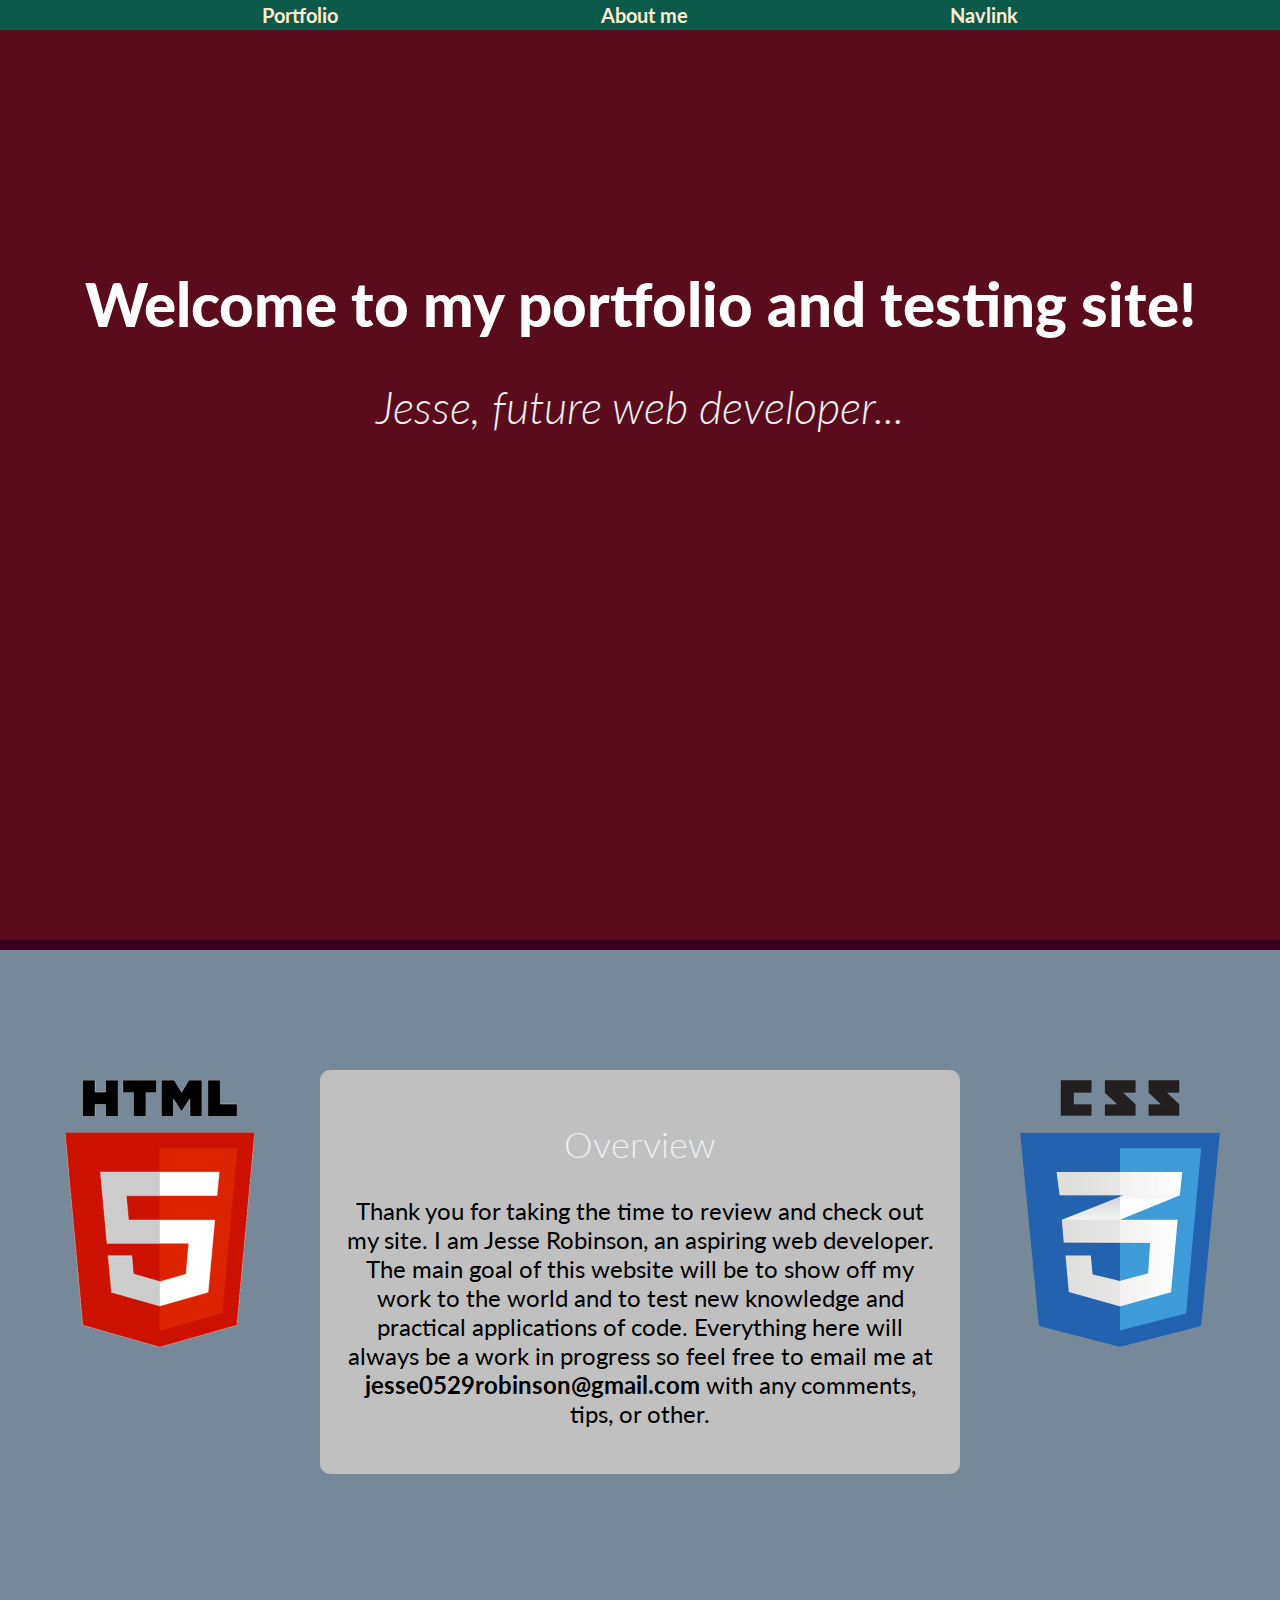
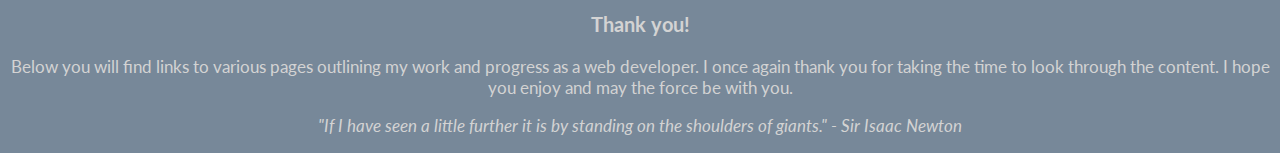
<file: index.html>
<!DOCTYPE html>
<html>
    <!-- Metadata goes here -->
    <head>
        <title>Jesse's-portfolio-and-testing-site!</title>
        <link rel="preconnect" href="https://fonts.gstatic.com">
        <link href="https://fonts.googleapis.com/css2?family=Lato&display=swap" rel="stylesheet">
        <link rel="preconnect" href="https://fonts.gstatic.com">
        <link href="https://fonts.googleapis.com/css2?family=Lato&display=swap" rel="stylesheet"> 
        <link href="css/style.css" rel="stylesheet">
    </head>

    <body>
       <header>
           <h1><strong>Welcome to my portfolio and testing site!</strong></h1>
           <h2><i>Jesse, future web developer...</i></h2>
       </header>
       <!-- Main content of the page -->
       <main>
        <div class="center-container">
                <div class="html-image"><image src="pictures\kisspng-logo-html5-brand-clip-art-杉-山-良-雄-5b62be01db2f88.7887879915331978258978.png" alt="html5 logo"></div>
           <div class="overview">
              <h2>Overview</h2>
              <p>Thank you for taking the time to review and check out my site. I am Jesse Robinson, an aspiring web developer. The main goal of this website will
               be to show off my work to the world and to test new knowledge and practical applications of code. Everything here will always be a work in progress so feel free 
               to email me at <strong>jesse0529robinson@gmail.com</strong> with any comments, tips, or other.
              </p>
           </div>
                 <div class="html-image"><image src="pictures\kisspng-css3-cascading-style-sheets-logo-html-logo-5abbf51be97508.5403277715222674199563.png" alt="CSS3 logo"></div>
        </div>
           <div class="thankyou">
               <h3>Thank you!</h3>
               <p>Below you will find links to various pages outlining my work and progress as a web developer. I once again thank you for taking the time to look through the
                   content. I hope you enjoy and may the force be with you.
               </p>
               <p><quote><em>"If I have seen a little further it is by standing on the shoulders of giants." - Sir Isaac Newton</em></quote></p>
           </div>      
       </main>
       <!-- Bottom of the page - potentially where navigation to other pages are -->
        <div class="navcontainer">  <!-- Navigation bar -->
            <nav>
             <ul class="navbar">
                 <li><a href="portfolio.html">Portfolio</a></li>
                 <li><a href="aboutme.html">About me</a></li>
                 <li><a href="#">Navlink</a></li>
             </ul>
            </nav>
          </div>
    </body>
</html>
</file>
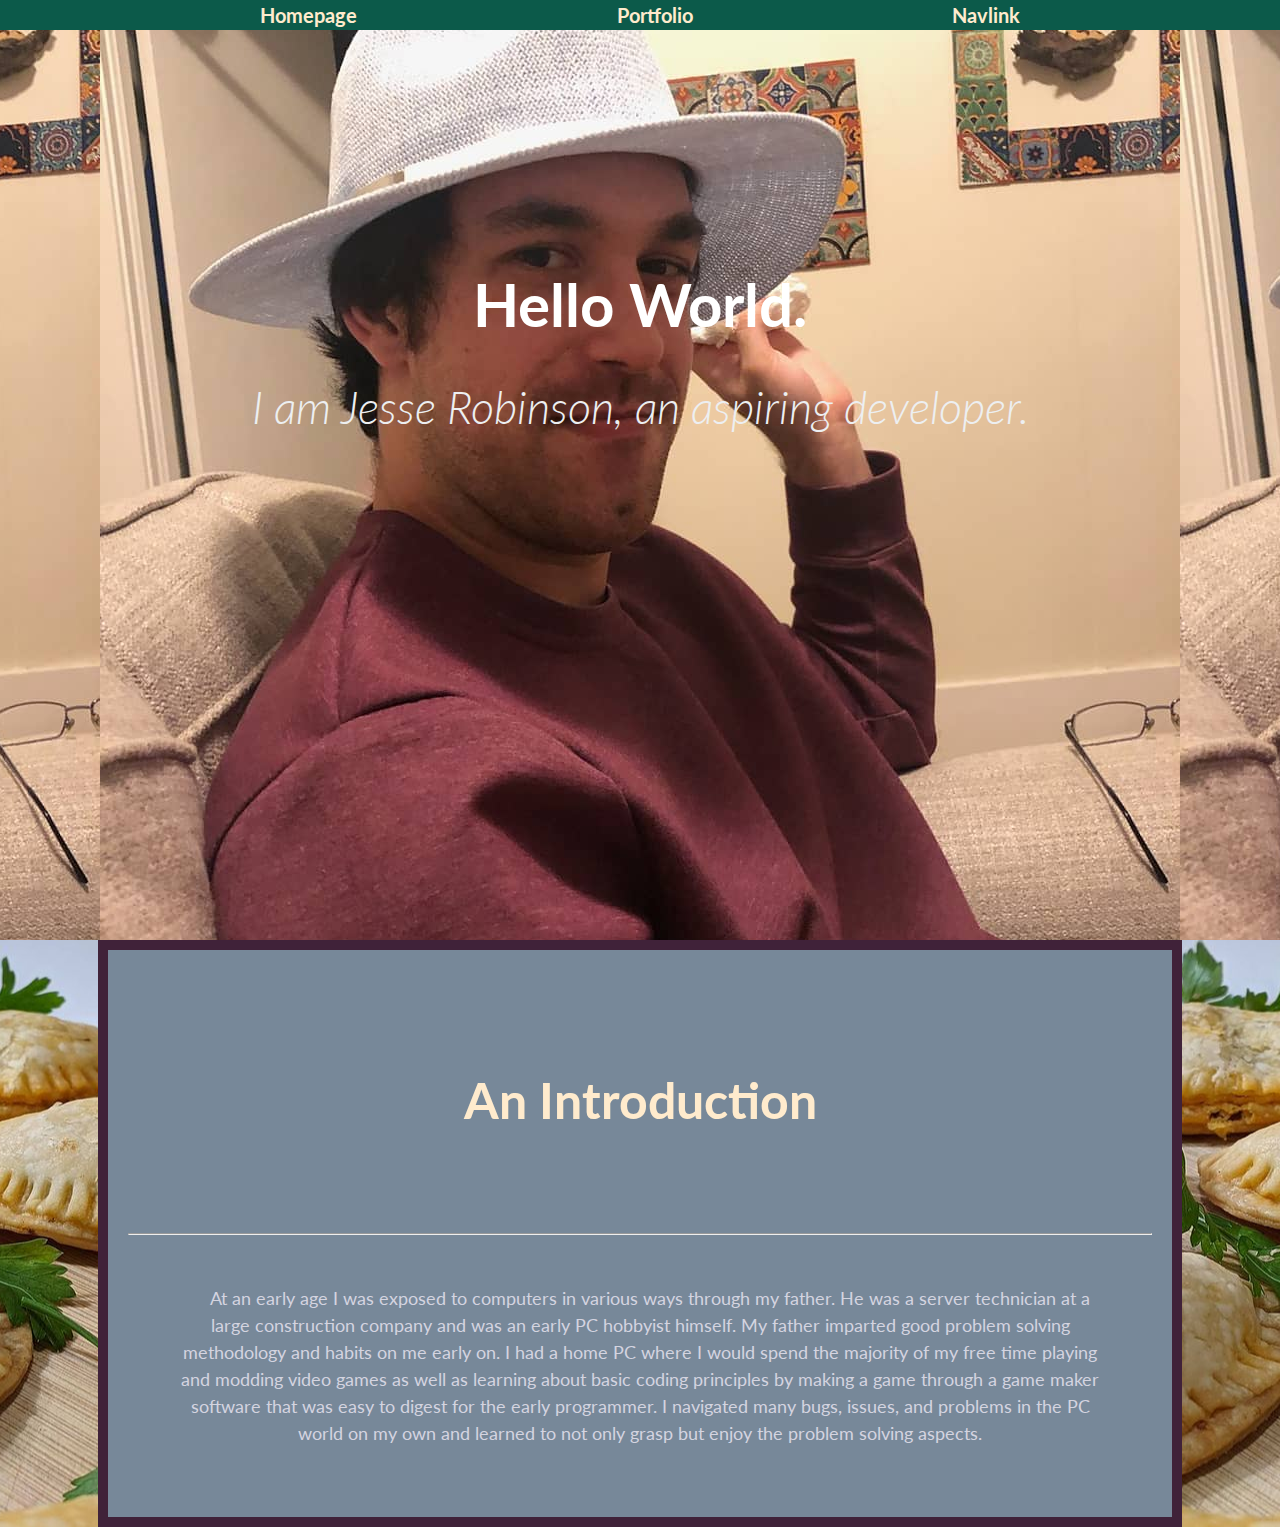
<file: aboutme.html>
<!DOCTYPE html>
<html>
    <head>
        <title>About Me!!!</title>
        <link rel="preconnect" href="https://fonts.gstatic.com">
        <link href="https://fonts.googleapis.com/css2?family=Lato&display=swap" rel="stylesheet">
        <link rel="preconnect" href="https://fonts.gstatic.com">
        <link href="https://fonts.googleapis.com/css2?family=Lato&display=swap" rel="stylesheet"> 
        <link href="css/style.css" rel="stylesheet">
    </head>
    <!-- Navbar -->
    <div class="navcontainer" id="portfolio-nav">  
        <ul class="navbar" id="navbar">
            <li><a href="index.html">Homepage</a></li>
            <li><a href="portfolio.html">Portfolio</a></li>
            <li><a href="#">Navlink</a></li>
            
        </ul>
       </nav>
     </div>

    <body id="about-me-body">
        <header id="about-me-header">
            <h1>Hello World.</h1>
            <h2><em>I am Jesse Robinson, an aspiring developer.</em></h2>
        </header>
    <main class="aboutme-container">
        <div class="intro-container">
            <h3>An Introduction</h3>
            <br>
            <br>
            <hr>
            <p>
                At an early age I was exposed to computers in various ways through my father. He was a server technician at a large construction company and was an early PC hobbyist himself. My father imparted good problem solving methodology
                and habits on me early on. I had a home PC where I would spend the majority of my free time playing and modding video games as well as learning about basic coding principles by making a game through a game maker software
                that was easy to digest for the early programmer. I navigated many bugs, issues, and problems in the PC world on my own and learned to not only grasp but enjoy the problem solving aspects.
            </p>
                    
        </div>
        

    </main>
</body>
</html>
</file>
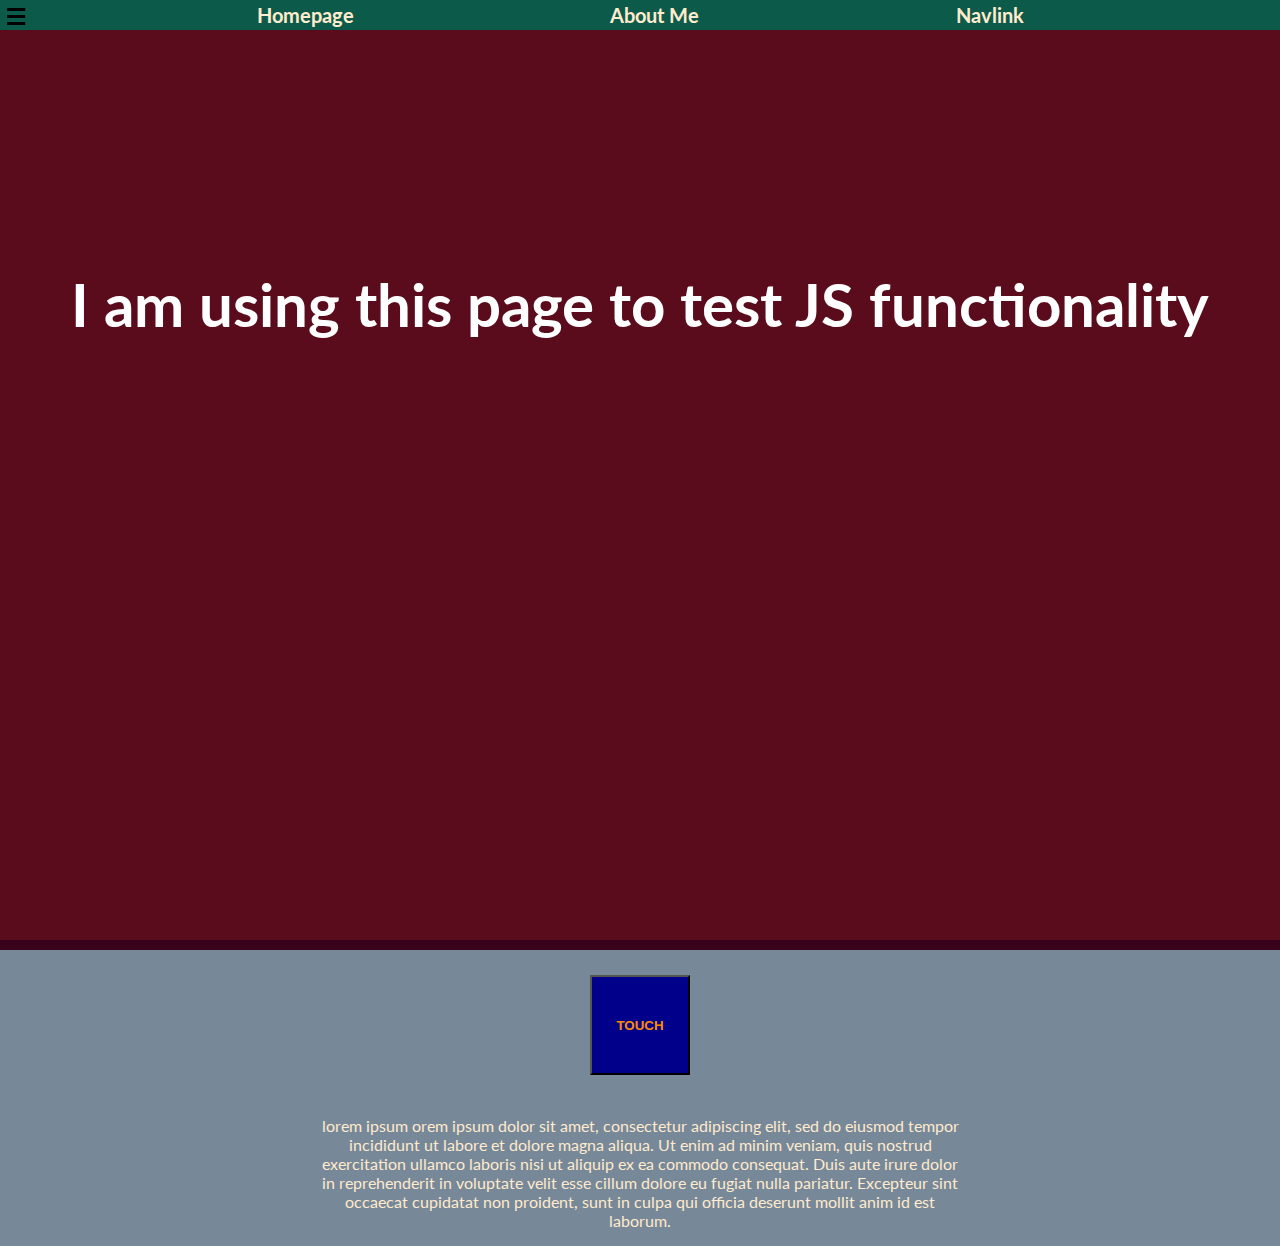
<file: jstest.html>
<!DOCTYPE html>
<html>
    <head>
        <title>JS-Test</title>
        <link rel="preconnect" href="https://fonts.gstatic.com">
        <link href="https://fonts.googleapis.com/css2?family=Lato&display=swap" rel="stylesheet">
        <link rel="preconnect" href="https://fonts.gstatic.com">
        <link href="https://fonts.googleapis.com/css2?family=Lato&display=swap" rel="stylesheet"> 
        <link href="css/style.css" rel="stylesheet">
        <script src="js/test.js"></script>
    </head>
     <!-- Top navigation bar -->
    <div onclick="openNav()" class="sidenav-open">&#8801;</div>
    <div class="navcontainer" id="portfolio-nav">  
        <ul class="navbar" id="navbar" class="dark-mode">
            <li><a href="index.html">Homepage</a></li>
            <li><a href="aboutme.html">About Me</a></li>
            <li><a href="#">Navlink</a></li>
            
        </ul>
       </nav>
     </div>

    <!-- Side navigation bar -->
    <div id="mySidenav" class="sidenav" class="dark-mode">
        <a href="javascript:void(0)" class="closebtn" onclick="closeNav()">&times;</a>
        <a href="#">About</a>
        <a href="#">Services</a>
        <a href="#">Clients</a>
        <a href="#">Contact</a>
      </div>
      
    <div id="main">
    <header class="dark-mode" id="dark-mode">
        <h1>I am using this page to test JS functionality</h1>
    </header>

    <body>
       
        <div class="button-wrapper" id="changeColor" class="">
            <button type="button" onclick="changeColor()" class="button" id="test-button">TOUCH</button>
        </div>
        <div class="test-text" id="test-text" class="dark-mode">
            <p>lorem ipsum orem ipsum dolor sit amet, consectetur adipiscing elit, sed do eiusmod
                tempor incididunt ut labore et dolore magna aliqua.
                Ut enim ad minim veniam, quis nostrud exercitation ullamco laboris nisi ut 
                aliquip ex ea commodo consequat. Duis aute irure dolor in reprehenderit 
                in voluptate velit esse cillum dolore eu fugiat nulla pariatur. Excepteur sint occaecat cupidatat non proident,
                 sunt in culpa qui officia deserunt mollit anim id est laborum.</p>
        </div>
        
        
    </div>
    </body>
</html>
</file>
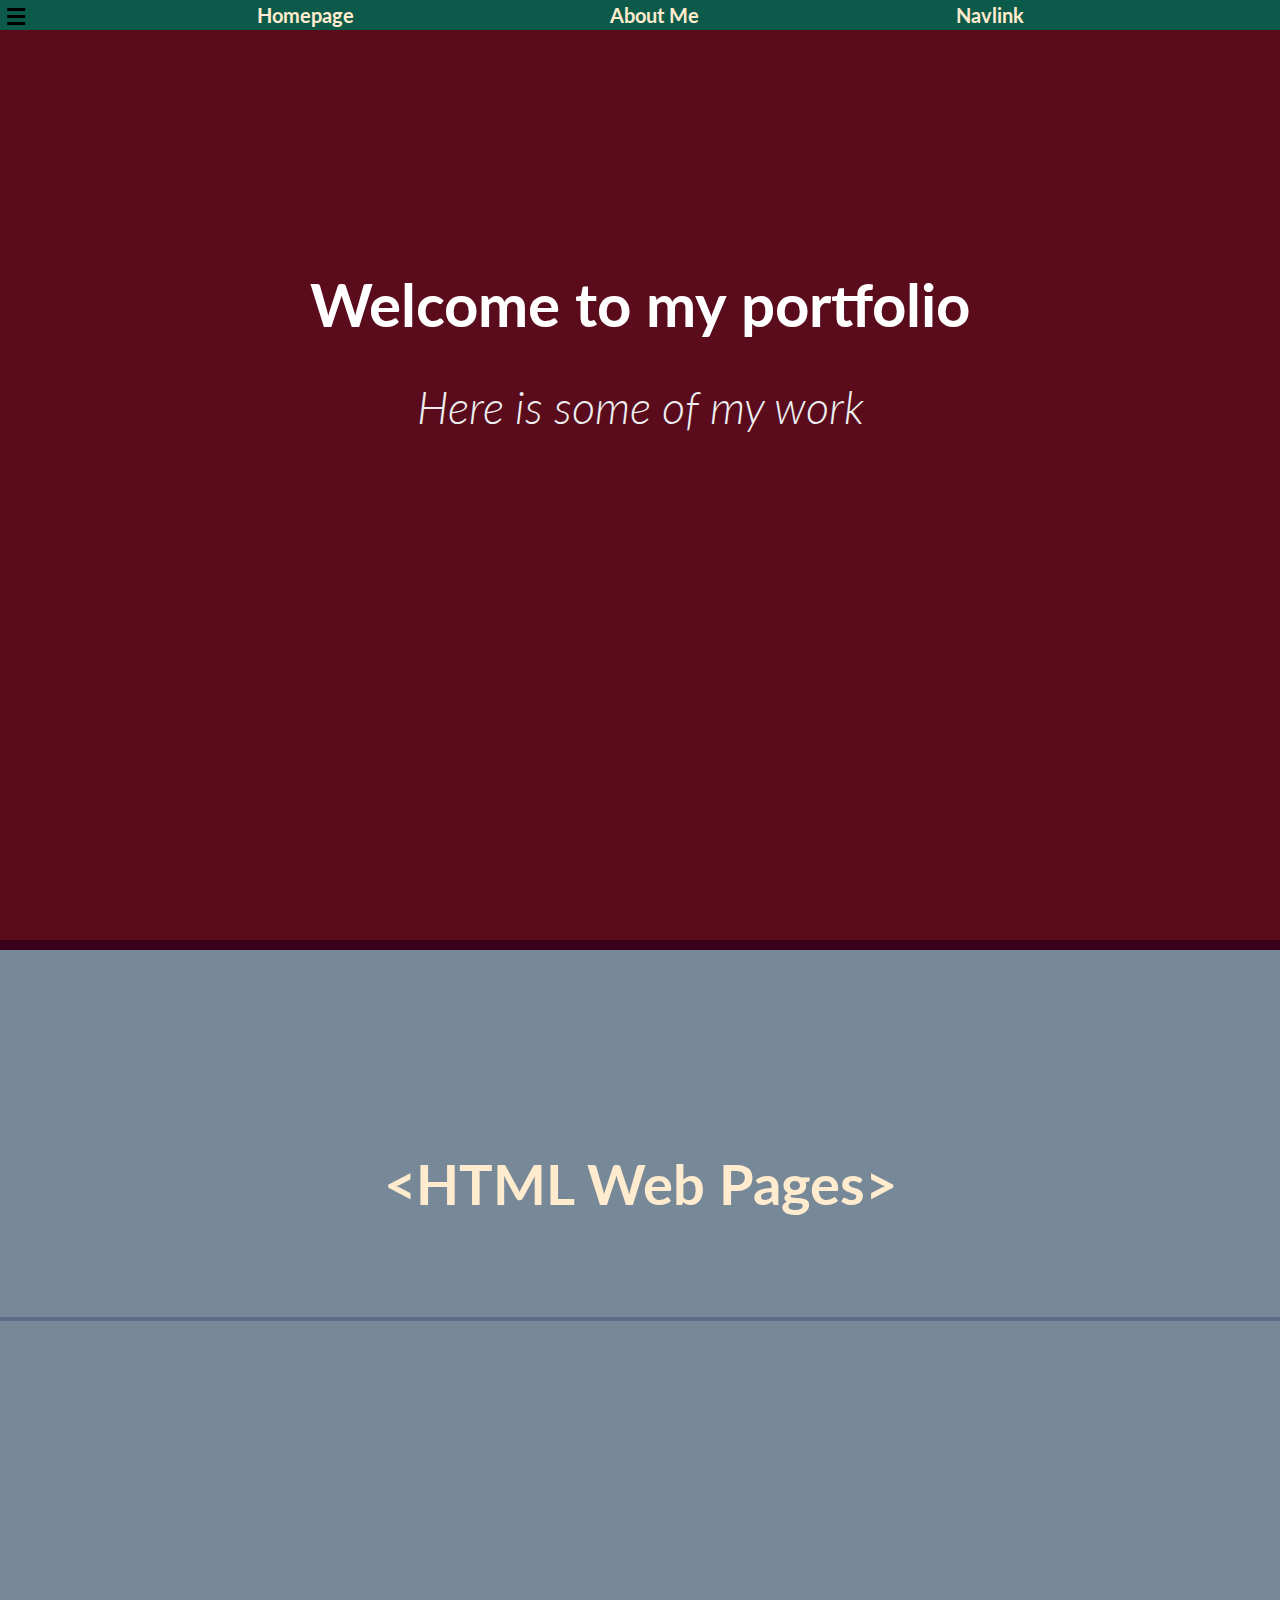
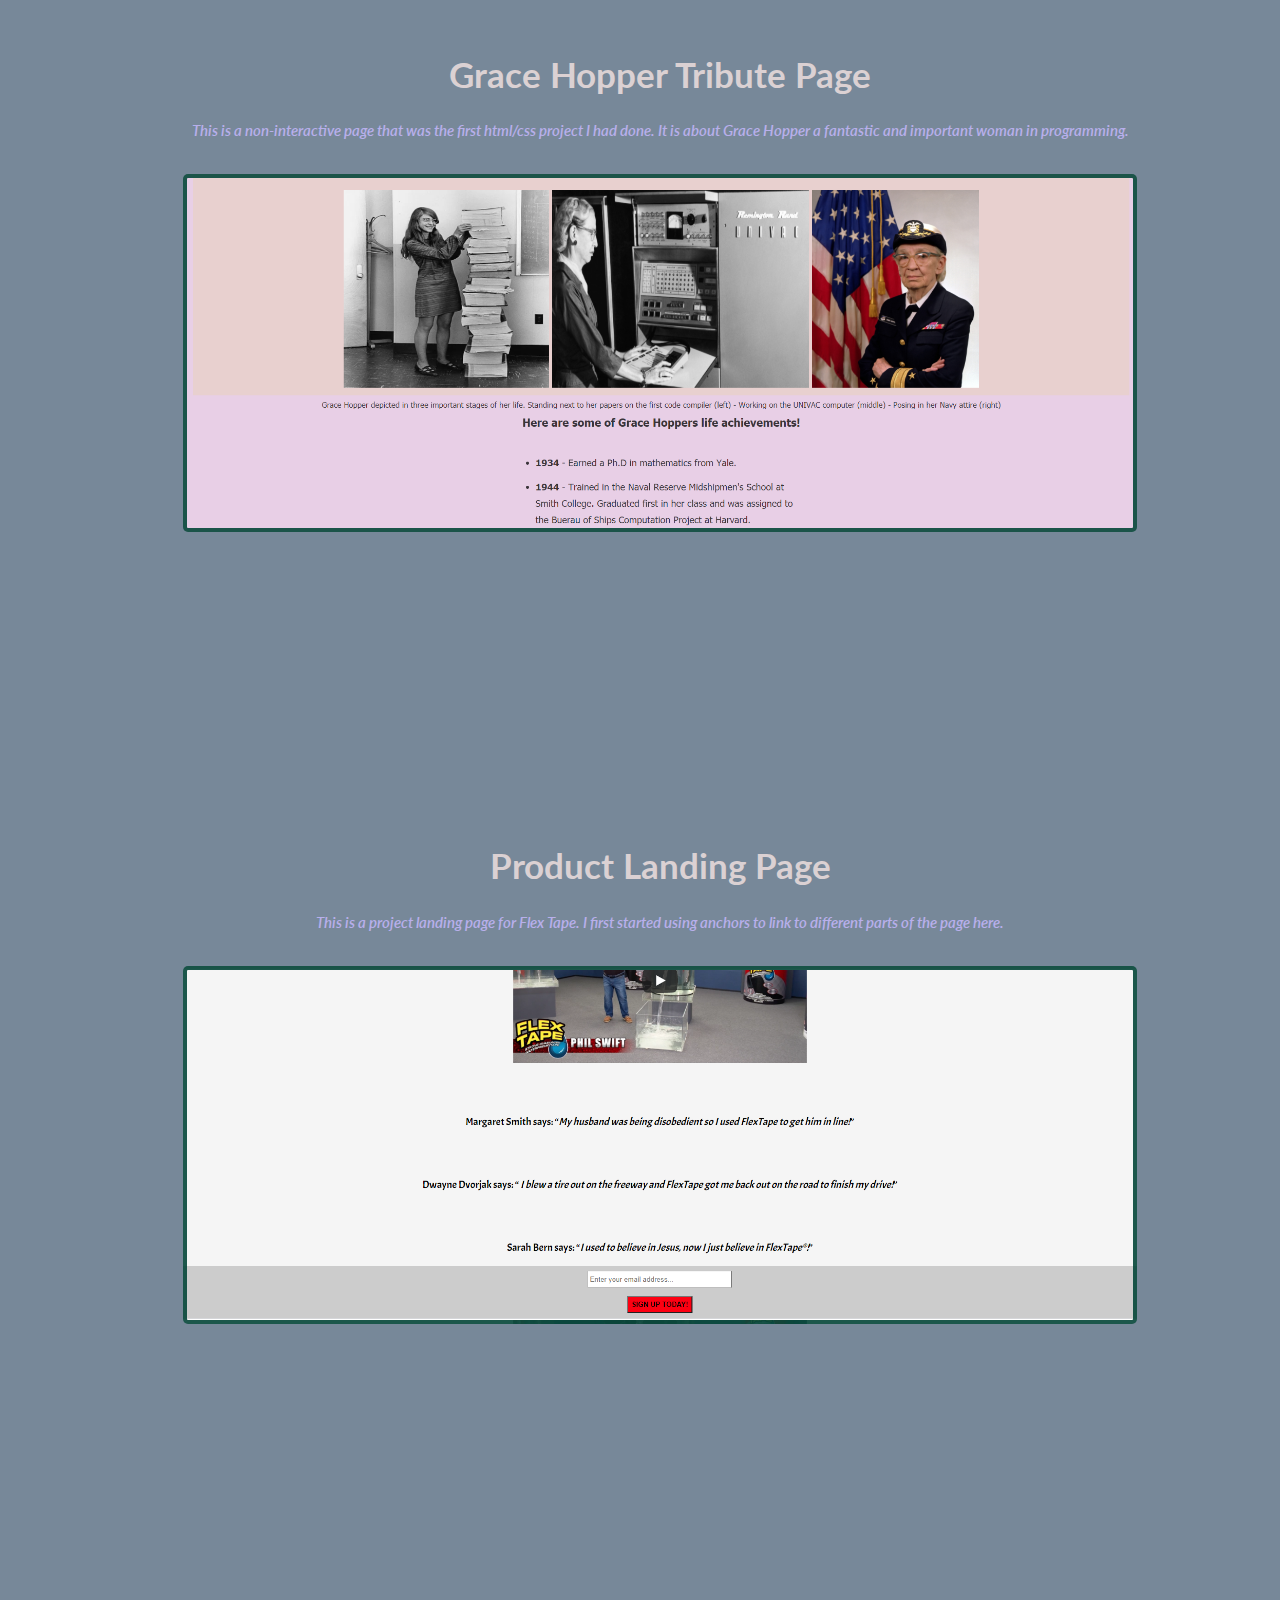
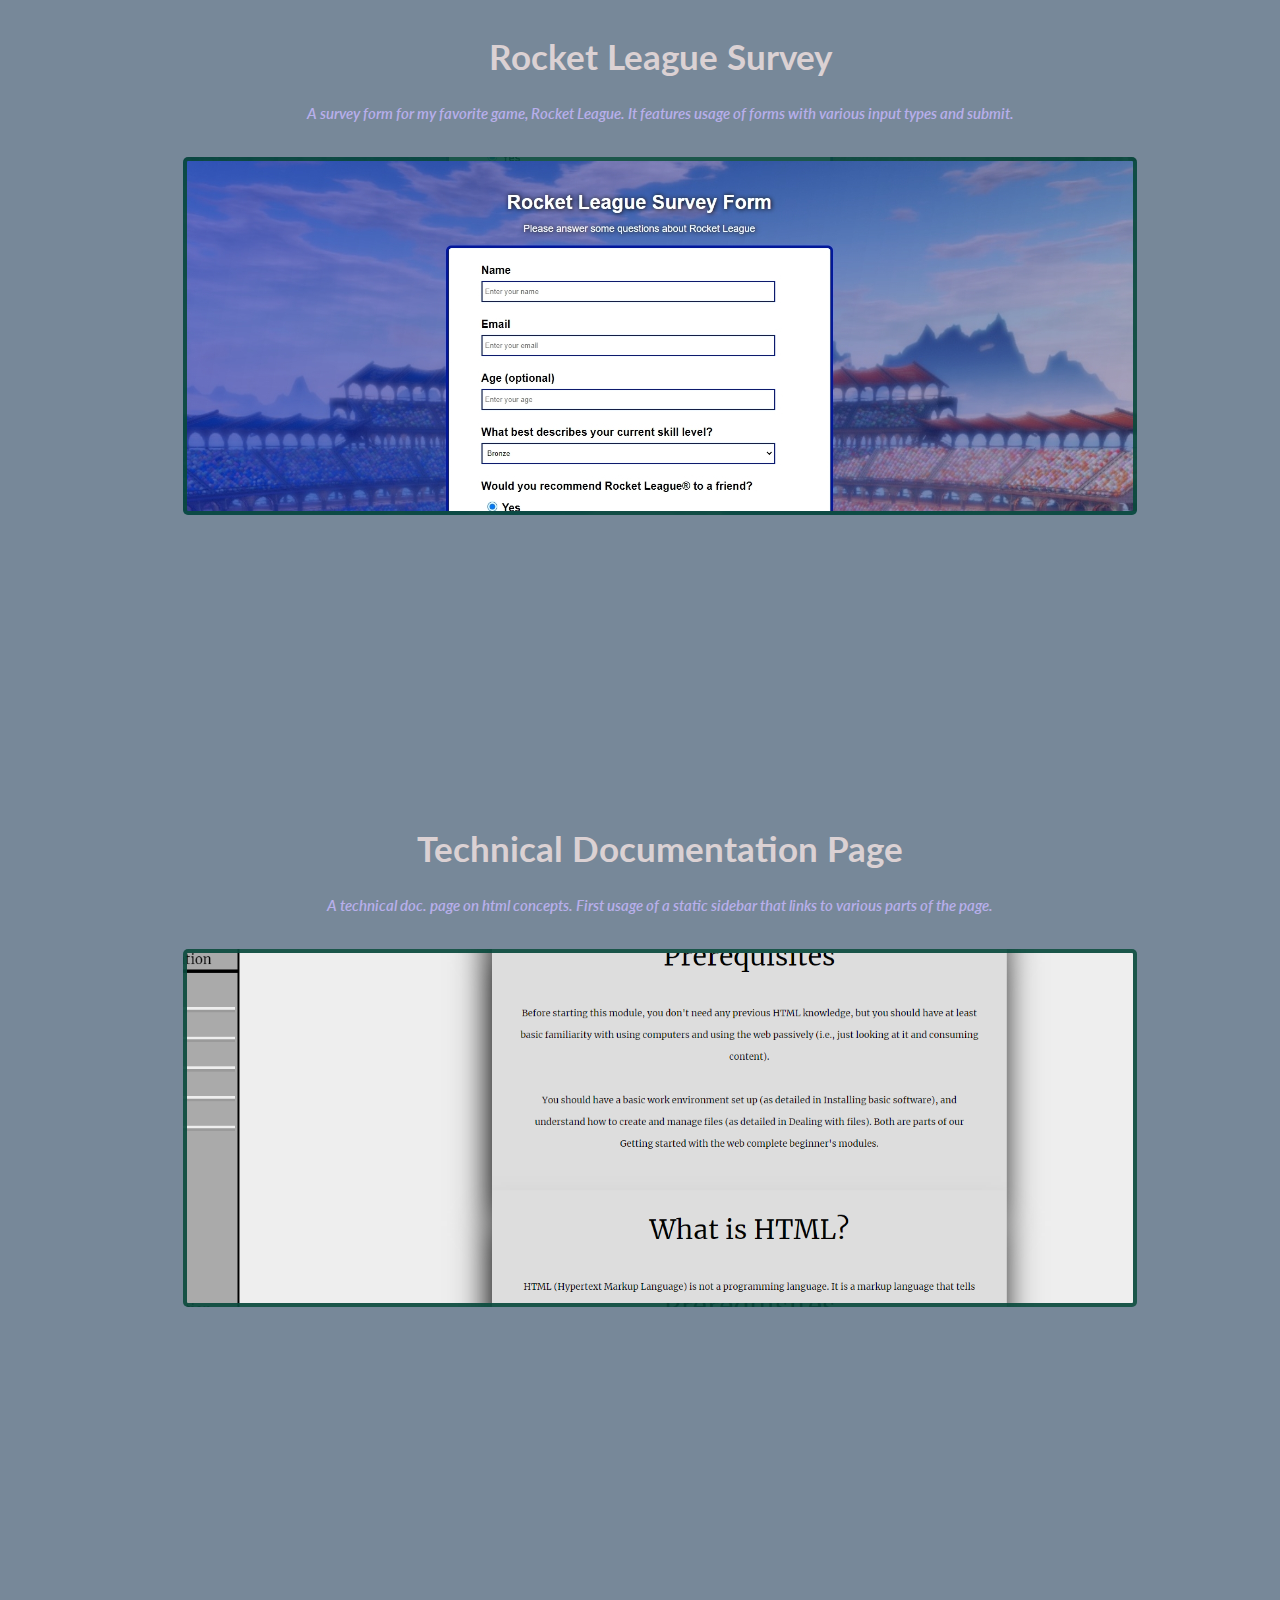
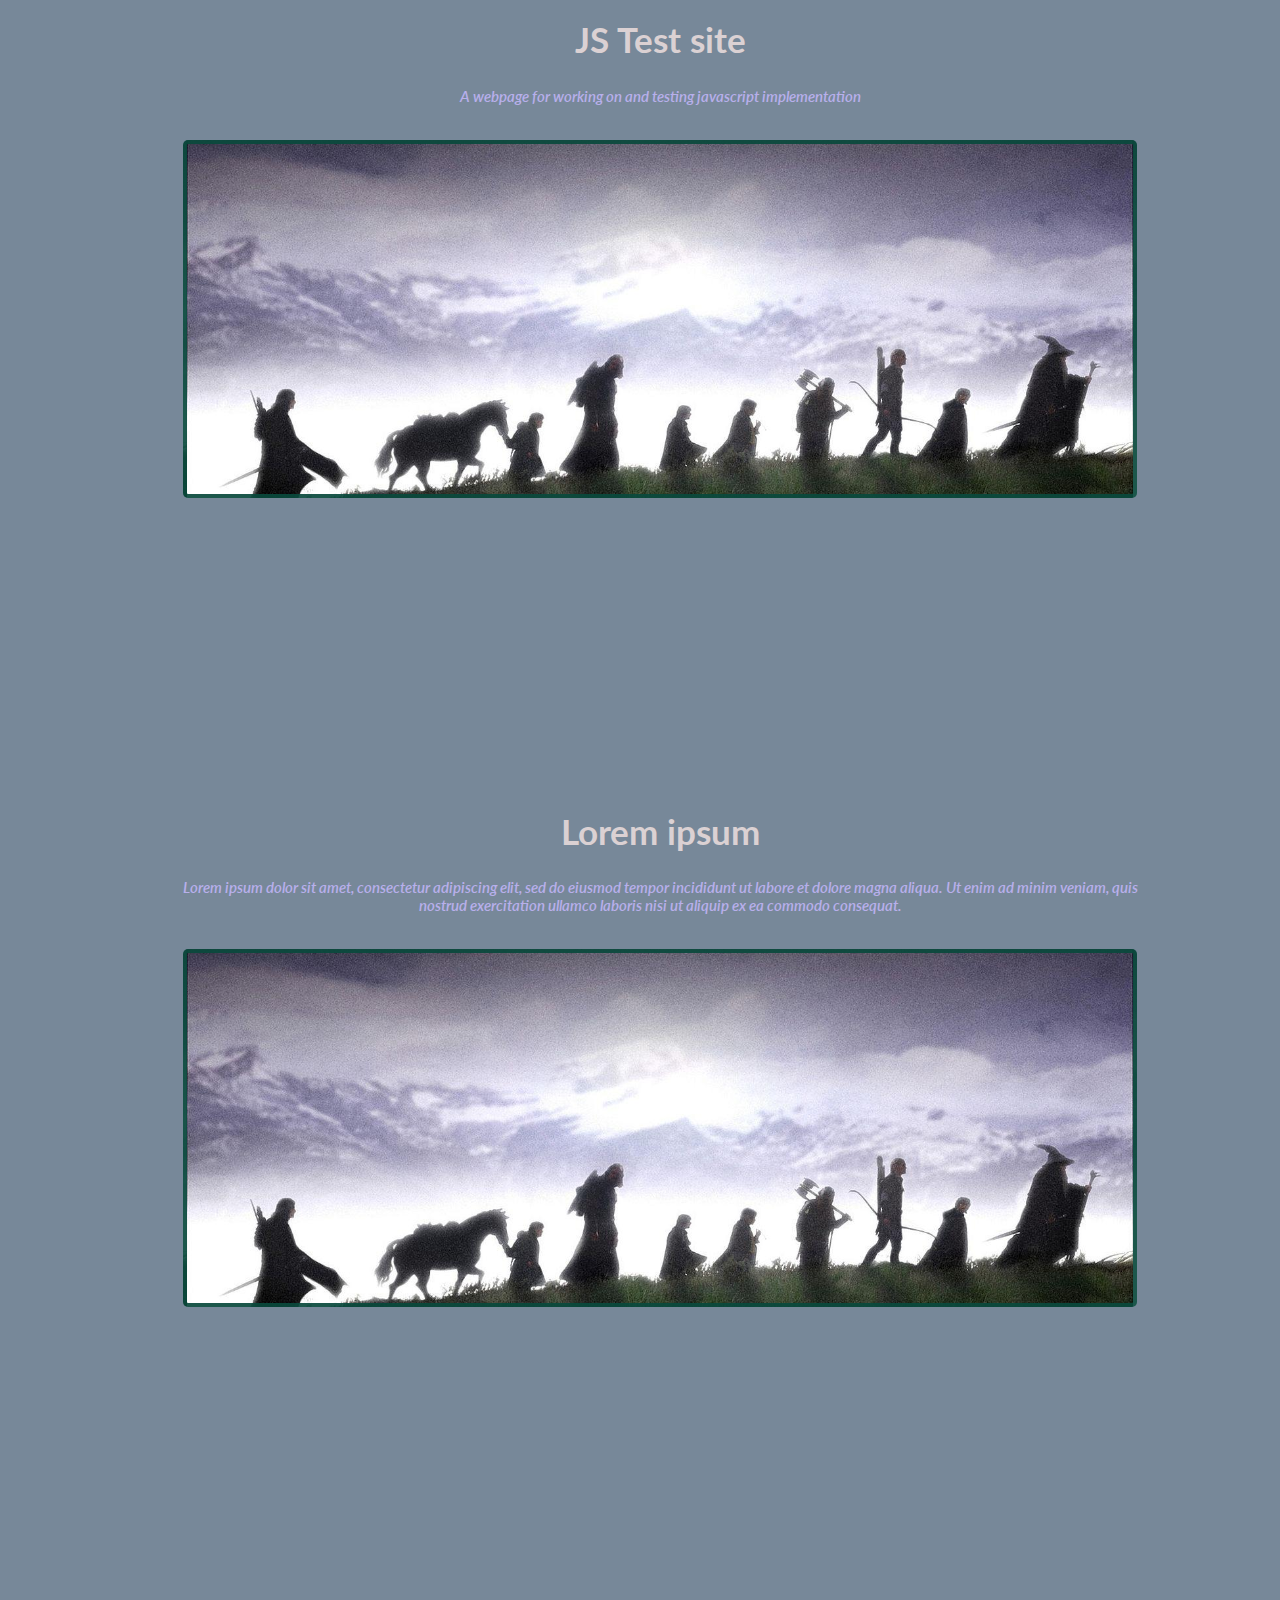
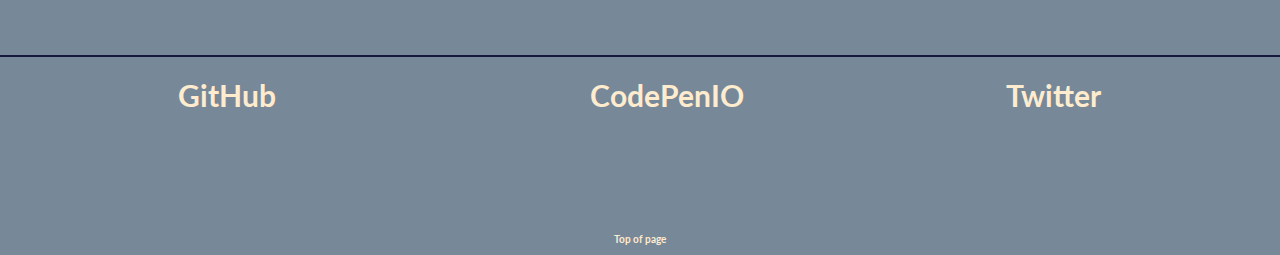
<file: portfolio.html>
<!DOCTYPE html>
 <html>
     <head>
        <title>Portfolio-page</title>
        <link rel="preconnect" href="https://fonts.gstatic.com">
        <link href="https://fonts.googleapis.com/css2?family=Lato&display=swap" rel="stylesheet">
        <link rel="preconnect" href="https://fonts.gstatic.com">
        <link href="https://fonts.googleapis.com/css2?family=Lato&display=swap" rel="stylesheet"> 
        <link href="css/style.css" rel="stylesheet"> 
        <script src="js/side-scroll-menu.js"></script>
     </head>
     

         <!-- Side navigation bar -->
    <div id="mySidenav" class="sidenav">
        <a href="javascript:void(0)" class="closebtn" onclick="closeNav()">&times;</a>
        <a href="#htmlpage"><h3>Web Pages</h3></a>
        <a href="#tribute">Tribute Page</a>
        <a href="#product">Product Landing</a>
        <a href="#rl-survey">RL Survey</a>
        <a href="#tech-doc">Tech Documentation</a>
        <a href="#jstest">JS Test</a>
        <a href="#lorem-ipsum">Lorem ipsum</a>
      </div>
      
       <body id="main">
         <header id="welcome-section">
             <h1>Welcome to my portfolio</h1>
             <h2><em>Here is some of my work</em></h2>
         </header>
         <!-- Navigation bar -->
         <div onclick="openNav()" class="sidenav-open">&#8801;</div>
         <div class="navcontainer" id="portfolio-nav">  
             <ul class="navbar" id="navbar">
                 <li><a href="index.html">Homepage</a></li>
                 <li><a href="aboutme.html">About Me</a></li>
                 <li><a href="#">Navlink</a></li>
                 
             </ul>
            </nav>
          </div>
          <div class="sidebar-link" id="htmlpage"></div>
          <div id="html-pages" class="html-intro-wrapper">
              <h3>&ltHTML Web Pages&gt</h3>
          </div>

          <!-- Clickable webpage links -->
         <div id="projects" class="projects">
            <div class="sidebar-link" id="tribute"></div>
                <h3><a href="https://codepen.io/jrobinson0529/full/NWrjogd" class="page-links" target="_blank">Grace Hopper Tribute Page</a></h3>
                <p>This is a non-interactive page that was the first html/css project I had done. It is about Grace Hopper a fantastic and important woman in programming.</p>
                <a href="https://codepen.io/jrobinson0529/full/NWrjogd" class="project-tile" target="_blank" id="grace-hopper">
                </a>
                <div class="sidebar-link" id="product"></div>

                

                <h3><a href="https://codepen.io/jrobinson0529/full/rNLvEoe" class="page-links"  target="_blank">Product Landing Page</a></h3>
                <p>This is a project landing page for Flex Tape. I first started using anchors to link to different parts of the page here.</p>
                <a href="https://codepen.io/jrobinson0529/full/rNLvEoe" class="project-tile" target="_blank" id="product-landing">
                </a>
                <div class="sidebar-link" id="rl-survey"></div>
               
              
            
                <h3><a href="https://codepen.io/jrobinson0529/full/OJXvLgO" class="page-links" target="_blank">Rocket League Survey</a></h3>
                <p>A survey form for my favorite game, Rocket League. It features usage of forms with various input types and submit.</p>
                <a href="https://codepen.io/jrobinson0529/full/OJXvLgO" class="project-tile" target="_blank" id="rl-survey">
                </a>
                <div class="sidebar-link" id="tech-doc"></div>


        
                <h3><a href="https://codepen.io/jrobinson0529/full/RwRBWeL" class="page-links" id="" target="_blank">Technical Documentation Page</a></h3>
                <p>A technical doc. page on html concepts. First usage of a static sidebar that links to various parts of the page.</p>
                <a href="https://codepen.io/jrobinson0529/full/RwRBWeL" class="project-tile" target="_blank" id="tech-doc">
                </a>
                <div class="sidebar-link" id="jstest"></div>



                <h3><a href="jstest.html" class="page-links" id="" target="_blank">JS Test site</a></h3>
                <p>A webpage for working on and testing javascript implementation</p>
                <a href="jstest.html" class="project-tile" target="_blank" id="jstest">
                </a>
                <div class="sidebar-link" id="lorem-ipsum"></div>



                <h3><a href="https://www.lipsum.com/" class="page-links" id="" target="_blank">Lorem ipsum</a></h3>
                <p>Lorem ipsum dolor sit amet, consectetur adipiscing elit, sed do eiusmod tempor incididunt ut labore et dolore magna aliqua. Ut enim ad minim veniam, quis nostrud exercitation ullamco laboris nisi ut aliquip ex ea commodo consequat. </p>
                <a href="https://www.lipsum.com/" class="project-tile" target="_blank" id="lorem-ipsum">
                </a>
            <!-- Add more clickable webpage links above -->
         </div>
         <footer class="portfolio-footer">
             <ul class="profile-links" id="profile-link">
                <li><a href="https://github.com/jrobinson0529" target="_blank" class="page-links">GitHub</a></li>
                <li><a href="https://codepen.io/jrobinson0529" target="_blank" class="page-links">CodePenIO</a></li>
                <li><a href="https://twitter.com/Jesserobinsons" target="_blank" class="page-links">Twitter</a></li>
             </ul>
         </footer>
         <div class="bottompage">
            <p><a href="#welcome-section">Top of page</a></p>
         </div>
     </body>
 </html>
</file>
<file: css/style.css>
body {
    background: lightslategray;
    font-size: 10px;
    margin: 0;
    font-family: 'Lato', sans-serif;
}
h1 {
    margin-top: 20%;
    color: white;
}
header {
    color:lightgrey;
    font-size: 3em;
    text-align: center;
    background-color: #5A0C1C;
    padding: 20px 20px;
    border-bottom: solid 10px rgba(45, 0, 25, .75);
    height: 100vh;
}
#welcome-section {
    background-color: #5A0C1C;
}
h2 {
    font-weight: 300;
    color: rgb(237, 239, 241);
}
main {
    font-size: 1.2em;
    text-align: center;
}
.overview {
    color: black;
    font-size: 2em;
    border: 2px silver solid;
    border-radius: 10px;
    background-color: silver;
    width: 50%;
    margin: 5em auto;
    padding: 20px;
}
.center-container {
    display: flex;
    justify-content: space-around;
}
.html-image {
    height: 300px;
    margin-top: 10em;
    padding: 10px 60px;
}
.thankyou {
    color:lightgrey;
    font-size: 1.4em;
}


/* Navbar styling */

.navbar {
    height: 30px;
    background-color: #0C5A4A;
    padding: 0;
    margin-top: 0;    
    position: fixed;
    width: 100%;
    top: 0;
    z-index: 1;
    display: flex;
    justify-content: space-evenly;
    align-items: center;

}
ul {
  list-style-type: none;
  padding: 0;
  margin: 0;  
}
a {
    font-weight: 700;
    font-family: 'Lato', sans-serif;
    text-decoration: none;
    color:blanchedalmond;
    font-size: 1em;
    transition: 1.2s;
}
a:hover {
    color: white;

}
li > a {
    font-size: 20px;
}




/* Portfolio-page specific */

#projects {
   width: 100%;
   margin-top: 50px;
   padding: 20px;
   display: flex;
   justify-content: center;
   column-count: 1;
   flex-flow: column wrap;
   align-items: center;


}
.project-tile {                                               /* Controls the webpage preview box */
   padding: 25px;
   text-align: center;
   border: solid #0a493dec 4px;
   border-radius: 5px;
   width: 70%;
   margin: 20px 25px 200px;
   background-color:rgba(59, 71, 180, .25) ;
   flex: 1 1 300px;
   
}
.html-intro-wrapper {
    text-align: center;
    background-color: inherit;
    width: inherit;
    
    
}
.html-intro-wrapper > h3 {
    margin-bottom: 200px;
    text-align: center;
    background-color: inherit;
    width: inherit;
    font-size: 56px;
    padding: 100px;
    border-bottom: rgba(74, 80, 124, 0.507) 4px solid ;
    color: blanchedalmond;
}
/* Background images for each project tile */
#grace-hopper {
   background-image: url("../pictures/GraceHopperPage.png");
   background-position: center;
   background-size: cover;

}
#product-landing {
    background-image: url("../pictures/flextapepage.png");
    background-position: center;
    background-size: cover;
}
#rl-survey {
    background-image: url("../pictures/rocketleaguesurveyform.jpg");
    background-position: center;
    background-size: cover;
}
#tech-doc {
    background-image: url("../pictures/techdocpage.png");
    background-position: center;
    background-size: cover;

}
#jstest {
    background-image: url("../pictures/placeholder.jpg");
    background-position: center;
    background-size: cover;
}
#lorem-ipsum {
    background-image: url("../pictures/placeholder.jpg");
    background-position: center;
    background-size: cover;
}

/* Add more clickable image links for protfolio webpage ABOVE */
.sidebar-link {
    margin-bottom: 100px;
}
.project-tile > a {
    display: block;
    width: 100%;
    height: 100%;
    visibility: hidden;
    border: solid 2px blue;
}







#portfolio-nav {
    margin-top: 0;
}
.project-tile > h3 {
    font-weight: 700;
    font-size: 2em;
    color: rgb(208, 207, 214)
}
.projects > p {
    font-size: 1.5em;
    color: #b8afeb;
    position: relative;
    font-style: italic;
    font-weight: 600;
    width: 75%;
    text-align: center;
}
.bottompage {
    text-align: center;
    margin-top: 100px;
}
.page-links:hover {
    animation: none;
    font-size: 3.2em;
}
.page-links {
    margin: 0;
    font-size: 3em;
    color:#dbd1d3;

}

#profile-link {
    text-align: center;
    display: flex;
    justify-content: space-around;
    border-top: 2px  rgba(21, 25, 61, 1) solid;
    padding: 20px;
    margin-top: 10%;

}
#profile-link > li {
    width: 8%;
}
#profile-link > li > a {
color: blanchedalmond;
}
@media (max-width: 600px) {
    .project-tile {
        font-size: 6px;
        height: auto;
    }
}
/* JS TESTING CSS */
.button-wrapper {
    padding: 25px;
    display: flex;
    justify-content: center;
}
#test-button {
    color: darkorange;
    background-color: darkblue;
    font-weight: 700;
    width: 100px;
    height: 100px;
}
.test-text {
    display: flex;
    width: 100%;
    text-align: center;
    justify-content: center;
}
.test-text > p {
    width: 50%;
    font-size: 16px;
    color: blanchedalmond;
}
/* Side navigation CSS */
.sidenav {
    height: 100%; /* 100% Full-height */
    width: 0; /* 0 width - change this with JavaScript */
    position: fixed; /* Stay in place */
    z-index: 3; /* Stay on top */
    top: 0; /* Stay at the top */
    left: 0;
    background-color:  #095592; /* Black*/
    overflow-x: hidden; /* Disable horizontal scroll */
    padding-top: 60px; /* Place content 60px from the top */
    transition: 0.5s; /* 0.5 second transition effect to slide in the sidenav */
  }
  
  /* The navigation menu links */
  .sidenav a {
    padding: 12px 8px 8px 40px;
    text-decoration: none;
    font-size: 25px;
    color: #d8c9c9;
    display: block;
    transition: 0.3s;
  }
  .sidenav > a > h3 {
    padding: 10px;
    border-bottom: 2px #818181 solid;
  }
  
  /* When you mouse over the navigation links, change their color */
  .sidenav a:hover {
    color: #f1f1f1;
  }
  
  /* Position and style the close button (top right corner) */
  .sidenav .closebtn {
    position: absolute;
    top: 0;
    right: 25px;
    font-size: 36px;
    margin-left: 50px;
  }
  
  /* Style page content - use this if you want to push the page content to the right when you open the side navigation */
  #main {
    transition: margin-left .5s;

  }
  
  /* On smaller screens, where height is less than 450px, change the style of the sidenav (less padding and a smaller font size) */
  @media screen and (max-height: 450px) {
    .sidenav {padding-top: 15px;}
    .sidenav a {font-size: 18px;}
  }
  .sidenav-open {
      position: fixed;
      top: -10px;
      left: 4px;
      font-size: 42px;
      z-index: 2;

  }
  /* controls position and behaviour of the &#8801 symbol in nav bar */
  span {
      margin-left: 10px;
      margin-top: 0;
      top: 0;
      left: 0;
      position: absolute;
  }

  /* ABOUT ME specific CSS */

  #about-me-header {
    background-image: url("../pictures/jpic1.jpg");
    background-position: center;
    background-size: fill;
    border-bottom: none;
  }


  .aboutme-container > div > h3 {
      font: 700;
      font-size: 50px;
      color: blanchedalmond;
      margin-top: 100px;
  }
  .aboutme-container {
      display: flex;
      text-align: center;
      justify-content: center;
      background-image: url("../pictures/empenadas.jpg");
      background-position: center;
      background-size: fill;
  }
  .intro-container {
      text-align: center;
      color: rgb(212, 212, 224);
      padding: 20px;
      font-size: 18px;
      width: 80%;
      background: lightslategray;
      border: 10px rgba(45, 0, 25, .75) solid;
  }
  .intro-container > p {
  text-indent: 20px;
  margin: 50px;
  line-height: 1.5;
  }
</file>
